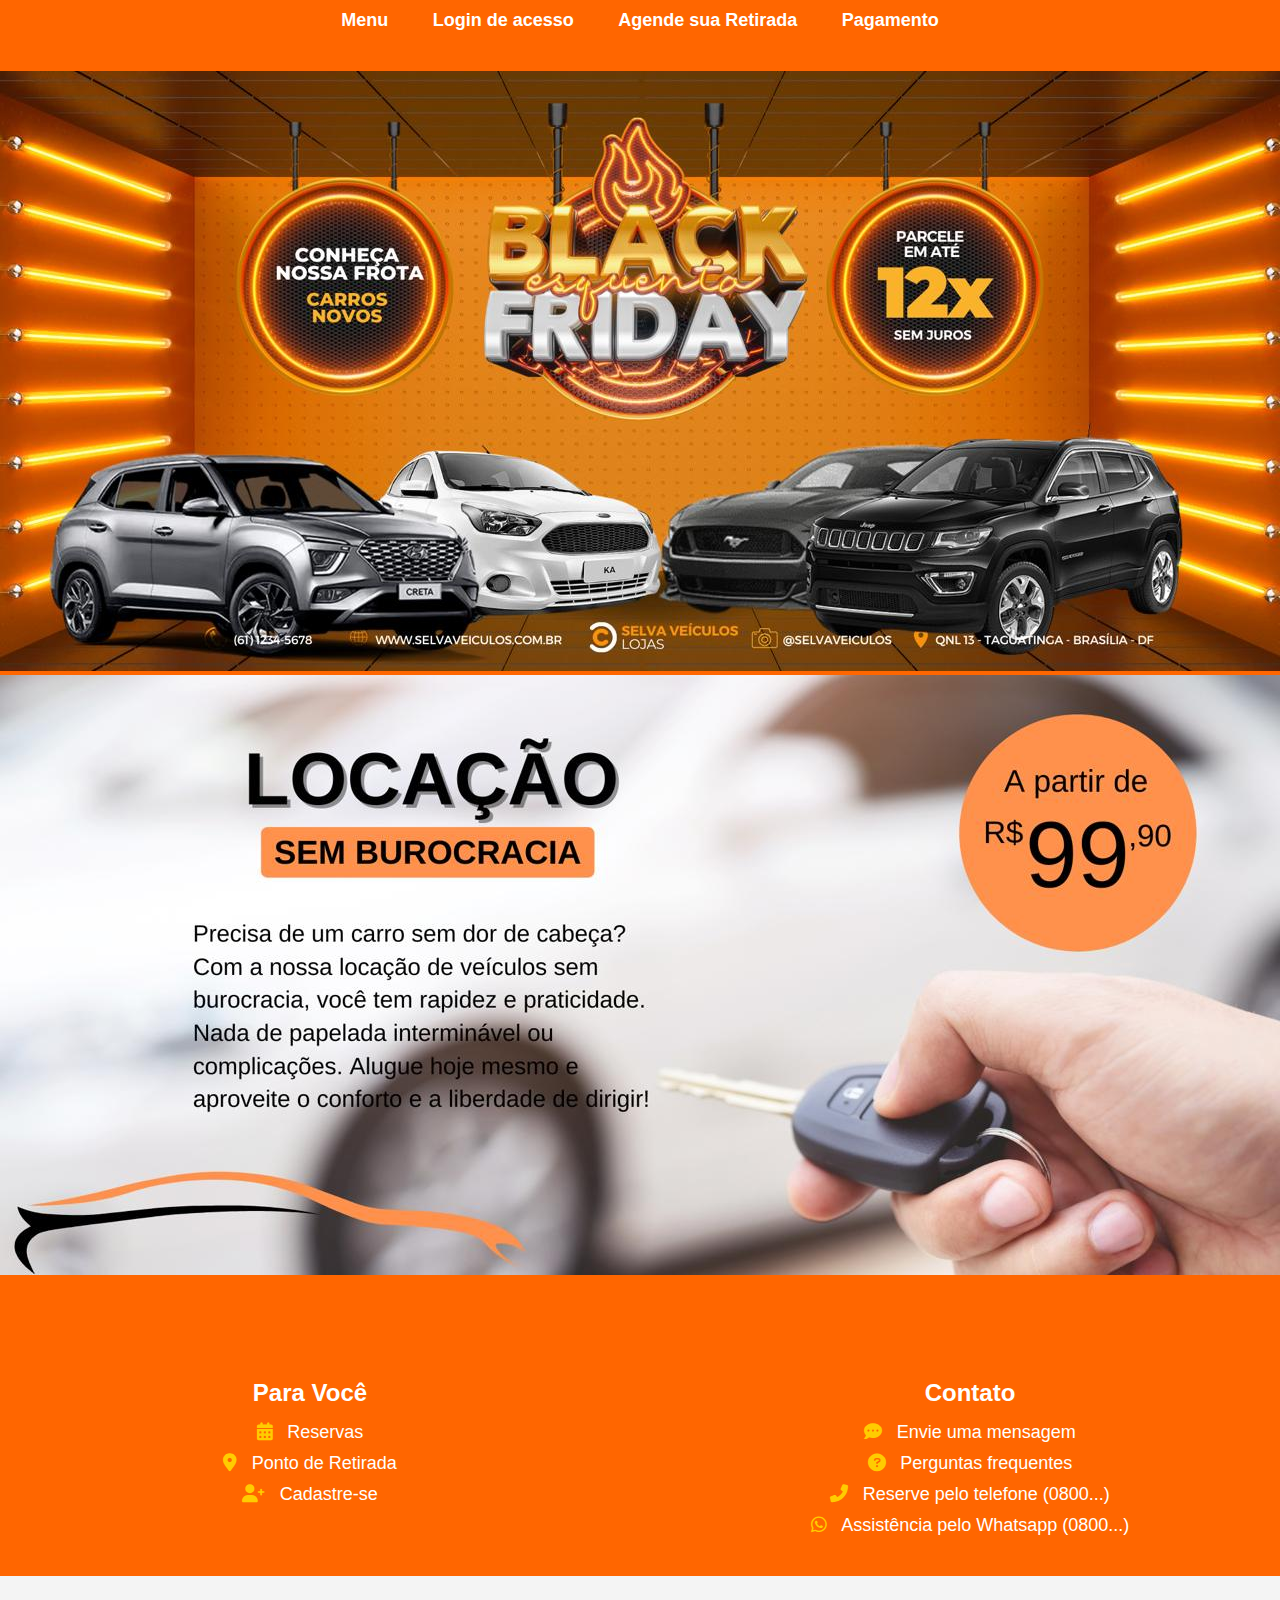
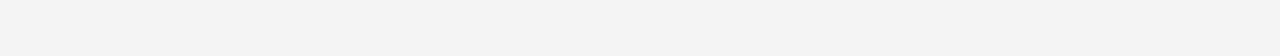
<file: index.html>
<!DOCTYPE html>
<html lang="pt-br">
<head>
    <meta charset="UTF-8">
    <meta name="viewport" content="width=device-width, initial-scale=1.0">
    <title>Locadora de Carros</title>
    <link rel="stylesheet" href="style.css">
    <!-- Adicionando FontAwesome para ícones -->
  <link href="https://cdnjs.cloudflare.com/ajax/libs/font-awesome/6.0.0-beta3/css/all.min.css" rel="stylesheet">
</head>
<body>
    <!-- Menu de navegação -->
  <header>
    <nav>
      <ul>
        <li><a href="index.html">Menu</a></li>
        <li><a href="login.html">Login de acesso</a></li>
        <li><a href="agenderetirada.html">Agende sua Retirada</a></li>
        <li><a href="pagamento.html">Pagamento</a></li>
      </ul>
    </nav>

    <!-- Seção Carros Disponíveis -->
    <section id="carros" class="carros-section">
        <div class="carros-container">
            
            <div class="carros-grid">
                <!-- Carros -->
                <div class="blackfriday">                    
                    <a href="login.html" class="button"><img src="img/blackfriday.jpg"></a>
                </div>
                <div class="Locadora">
                    <a href="login.html" class="button"><img src="img/locaçãosemburocracia.jpg"></a>
                </div>                
            </div>
        </div>
    </section>
        
    <!-- Rodapé -->
  <footer>
    <div class="footer-container">
      <!-- Para Você -->
      <div class="footer-section">
        <h3>Para Você</h3>
        <ul>
          <li><i class="fas fa-calendar-alt"></i> <a href="#">Reservas</a></li>
          <li><i class="fas fa-map-marker-alt"></i> <a href="#">Ponto de Retirada</a></li>
          <li><i class="fas fa-user-plus"></i> <a href="#">Cadastre-se</a></li>
        </ul>
      </div>
      <!-- Barra Divisória -->
      <div class="footer-divider"></div>
      <!-- Contato -->
      <div class="footer-section">
        <h3>Contato</h3>
        <ul>
          <li><i class="fas fa-comment-dots"></i> <a href="#">Envie uma mensagem</a></li>
          <li><i class="fas fa-question-circle"></i> <a href="#">Perguntas frequentes</a></li>
          <li><i class="fas fa-phone-alt"></i> <a href="#">Reserve pelo telefone (0800...)</a></li>
          <li><i class="fab fa-whatsapp"></i> <a href="#">Assistência pelo Whatsapp (0800...)</a></li>
        </ul>
      </div>
    </div>
  </footer>

  <script src="script.js"></script>
</body>
</html>
</file>
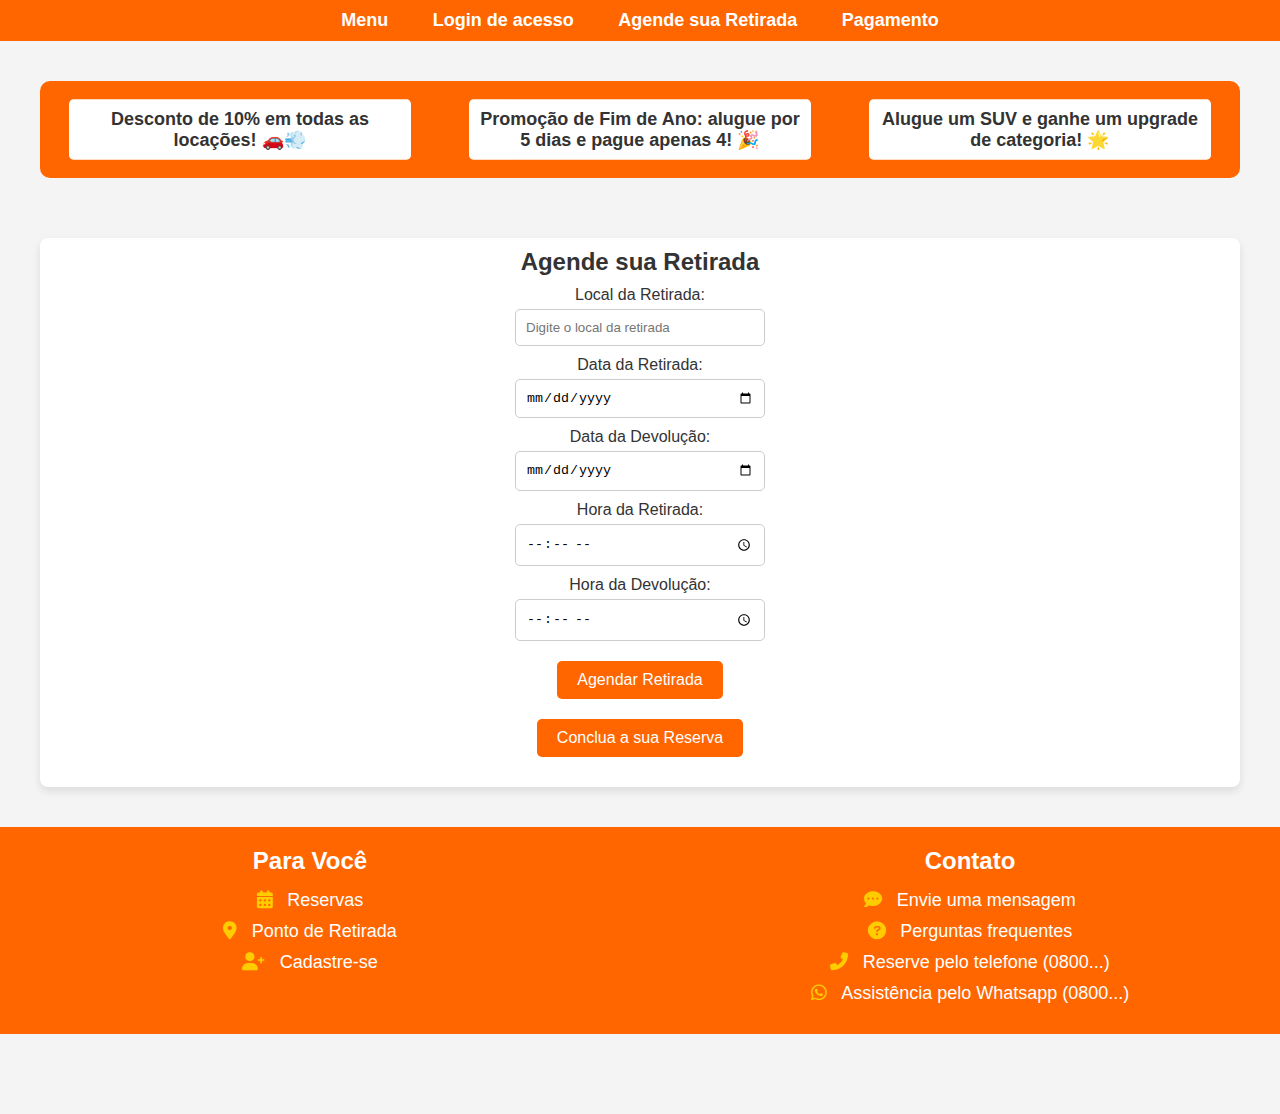
<file: agenderetirada.html>
<!DOCTYPE html>
<html lang="pt-BR">
<head>
    <meta charset="UTF-8">
    <meta name="viewport" content="width=device-width, initial-scale=1.0">
    <title>Agende Sua Retirada</title>
    <link rel="stylesheet" href="style.css">
    <!-- Adicionando FontAwesome para ícones -->
  <link href="https://cdnjs.cloudflare.com/ajax/libs/font-awesome/6.0.0-beta3/css/all.min.css" rel="stylesheet">
</head>
<body>
   <!-- Menu de navegação -->
  <header>
    <nav>
        <ul>
          <li><a href="index.html">Menu</a></li>
          <li><a href="login.html">Login de acesso</a></li>
          <li><a href="agenderetirada.html">Agende sua Retirada</a></li>
          <li><a href="pagamento.html">Pagamento</a></li>
        </ul>
      </nav>

    </header>
    
    <main>

        <!-- Banner rotativo -->
        <section class="banner">
            <div class="banner-container">
              <div class="banner-item">Desconto de 10% em todas as locações! 🚗💨</div>
              <div class="banner-item">Promoção de Fim de Ano: alugue por 5 dias e pague apenas 4! 🎉</div>
              <div class="banner-item">Alugue um SUV e ganhe um upgrade de categoria! 🌟</div>
            </div>
          </section>
        </main>

 <!-- Barra de Retirada -->
 <section class="retirada">
    <h2>Agende sua Retirada</h2>
    <form id="retiradaForm">
      <label for="localRetirada">Local da Retirada:</label>
      <input type="text" id="localRetirada" name="localRetirada" placeholder="Digite o local da retirada" required>
      
      <label for="dataRetirada">Data da Retirada:</label>
      <input type="date" id="dataRetirada" name="dataRetirada" required>

      <label for="dataDevolucao">Data da Devolução:</label>
      <input type="date" id="dataDevolucao" name="dataDevolucao" required>
      
      <label for="horaRetirada">Hora da Retirada:</label>
      <input type="time" id="horaRetirada" name="horaRetirada" required>

      <label for="horaDevolucao">Hora da Devolução:</label>
      <input type="time" id="horaDevolucao" name="horaDevolucao" required>
      
      <button type="submit">Agendar Retirada</button>
      </form>
      <form action="pagamento.html" method="get">
        <button type="submit">Conclua a sua Reserva</button>
    </form>
    <div id="resultRetirada"></div>
  </section>
  </header>
    
     <!-- Rodapé -->
  <footer>
    <div class="footer-container">
      <!-- Para Você -->
      <div class="footer-section">
        <h3>Para Você</h3>
        <ul>
          <li><i class="fas fa-calendar-alt"></i> <a href="#">Reservas</a></li>
          <li><i class="fas fa-map-marker-alt"></i> <a href="#">Ponto de Retirada</a></li>
          <li><i class="fas fa-user-plus"></i> <a href="#">Cadastre-se</a></li>
        </ul>
      </div>
      <!-- Barra Divisória -->
      <div class="footer-divider"></div>
      <!-- Contato -->
      <div class="footer-section">
        <h3>Contato</h3>
        <ul>
          <li><i class="fas fa-comment-dots"></i> <a href="#">Envie uma mensagem</a></li>
          <li><i class="fas fa-question-circle"></i> <a href="#">Perguntas frequentes</a></li>
          <li><i class="fas fa-phone-alt"></i> <a href="#">Reserve pelo telefone (0800...)</a></li>
          <li><i class="fab fa-whatsapp"></i> <a href="#">Assistência pelo Whatsapp (0800...)</a></li>
        </ul>
      </div>
    </div>
  </footer>

  <script src="script.js"></script>
</body>
</html>
</file>
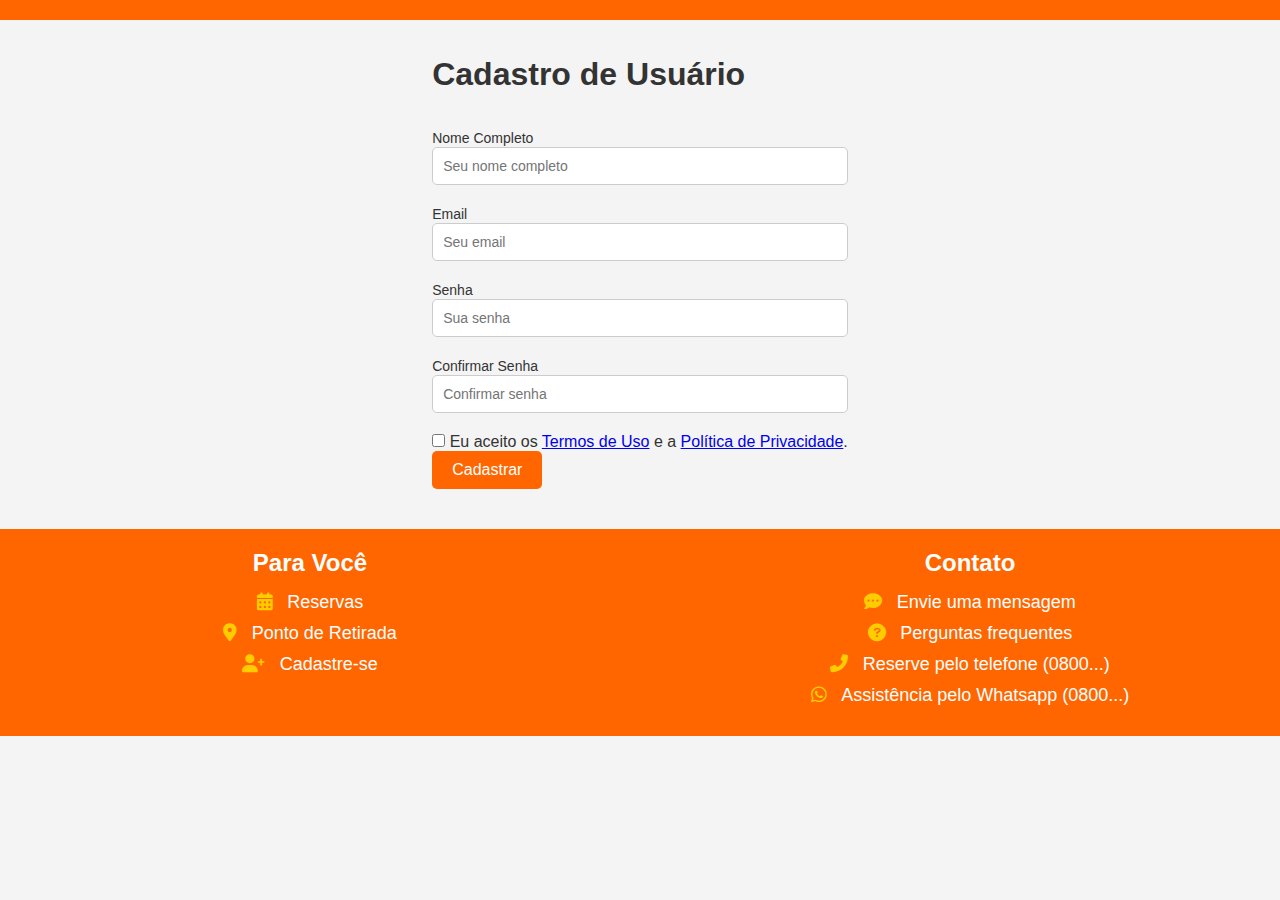
<file: cadastrodeusuario.html>
<!DOCTYPE html>
<html lang="pt-br">
<head>
    <meta charset="UTF-8">
    <meta name="viewport" content="width=device-width, initial-scale=1.0">
    <title>Cadastro de Usuário</title>
    <link rel="stylesheet" href="style.css">
    <!-- Adicionando FontAwesome para ícones -->
  <link href="https://cdnjs.cloudflare.com/ajax/libs/font-awesome/6.0.0-beta3/css/all.min.css" rel="stylesheet">
</head>
<body>

    <header>
        <nav>
            <!-- Menu de navegação pode ser adicionado aqui -->
        </nav>
    </header>
    <br><br>
    <div class="container">
        <h1>Cadastro de Usuário</h1>
        <br><br>

        <form class="cadastro-form" action="escolhaocarro.html" method="POST">
            <div class="input-group">
                <label for="nome">Nome Completo</label>
                <input type="text" id="nome" name="nome" required placeholder="Seu nome completo">
            </div>

            <div class="input-group">
                <label for="email">Email</label>
                <input type="email" id="email" name="email" required placeholder="Seu email">
            </div>

            <div class="input-group">
                <label for="senha">Senha</label>
                <input type="password" id="senha" name="senha" required placeholder="Sua senha">
            </div>

            <div class="input-group">
                <label for="confirmar_senha">Confirmar Senha</label>
                <input type="password" id="confirmar_senha" name="confirmar_senha" required placeholder="Confirmar senha">
            </div>

            <!-- Termos de Uso e Proteção de Dados -->
            <div class="termos-container">
                <div class="termos">
                    <input type="checkbox" id="termos" name="termos" required>
                    <label for="termos">Eu aceito os <a href="termos_de_uso.html">Termos de Uso</a> e a <a href="politica_de_privacidade.html">Política de Privacidade</a>.</label>
                </div>
            </div>

            <form action="escolhaocarro.html" method="get">
                <button type="submit">Cadastrar</button>
            </form>
        </form>
    </div>

   <!-- Rodapé -->
  <footer>
    <div class="footer-container">
      <!-- Para Você -->
      <div class="footer-section">
        <h3>Para Você</h3>
        <ul>
          <li><i class="fas fa-calendar-alt"></i> <a href="#">Reservas</a></li>
          <li><i class="fas fa-map-marker-alt"></i> <a href="#">Ponto de Retirada</a></li>
          <li><i class="fas fa-user-plus"></i> <a href="#">Cadastre-se</a></li>
        </ul>
      </div>
      <!-- Barra Divisória -->
      <div class="footer-divider"></div>
      <!-- Contato -->
      <div class="footer-section">
        <h3>Contato</h3>
        <ul>
          <li><i class="fas fa-comment-dots"></i> <a href="#">Envie uma mensagem</a></li>
          <li><i class="fas fa-question-circle"></i> <a href="#">Perguntas frequentes</a></li>
          <li><i class="fas fa-phone-alt"></i> <a href="#">Reserve pelo telefone (0800...)</a></li>
          <li><i class="fab fa-whatsapp"></i> <a href="#">Assistência pelo Whatsapp (0800...)</a></li>
        </ul>
      </div>
    </div>
  </footer>

  <script src="script.js"></script>
</body>
</html>
</file>
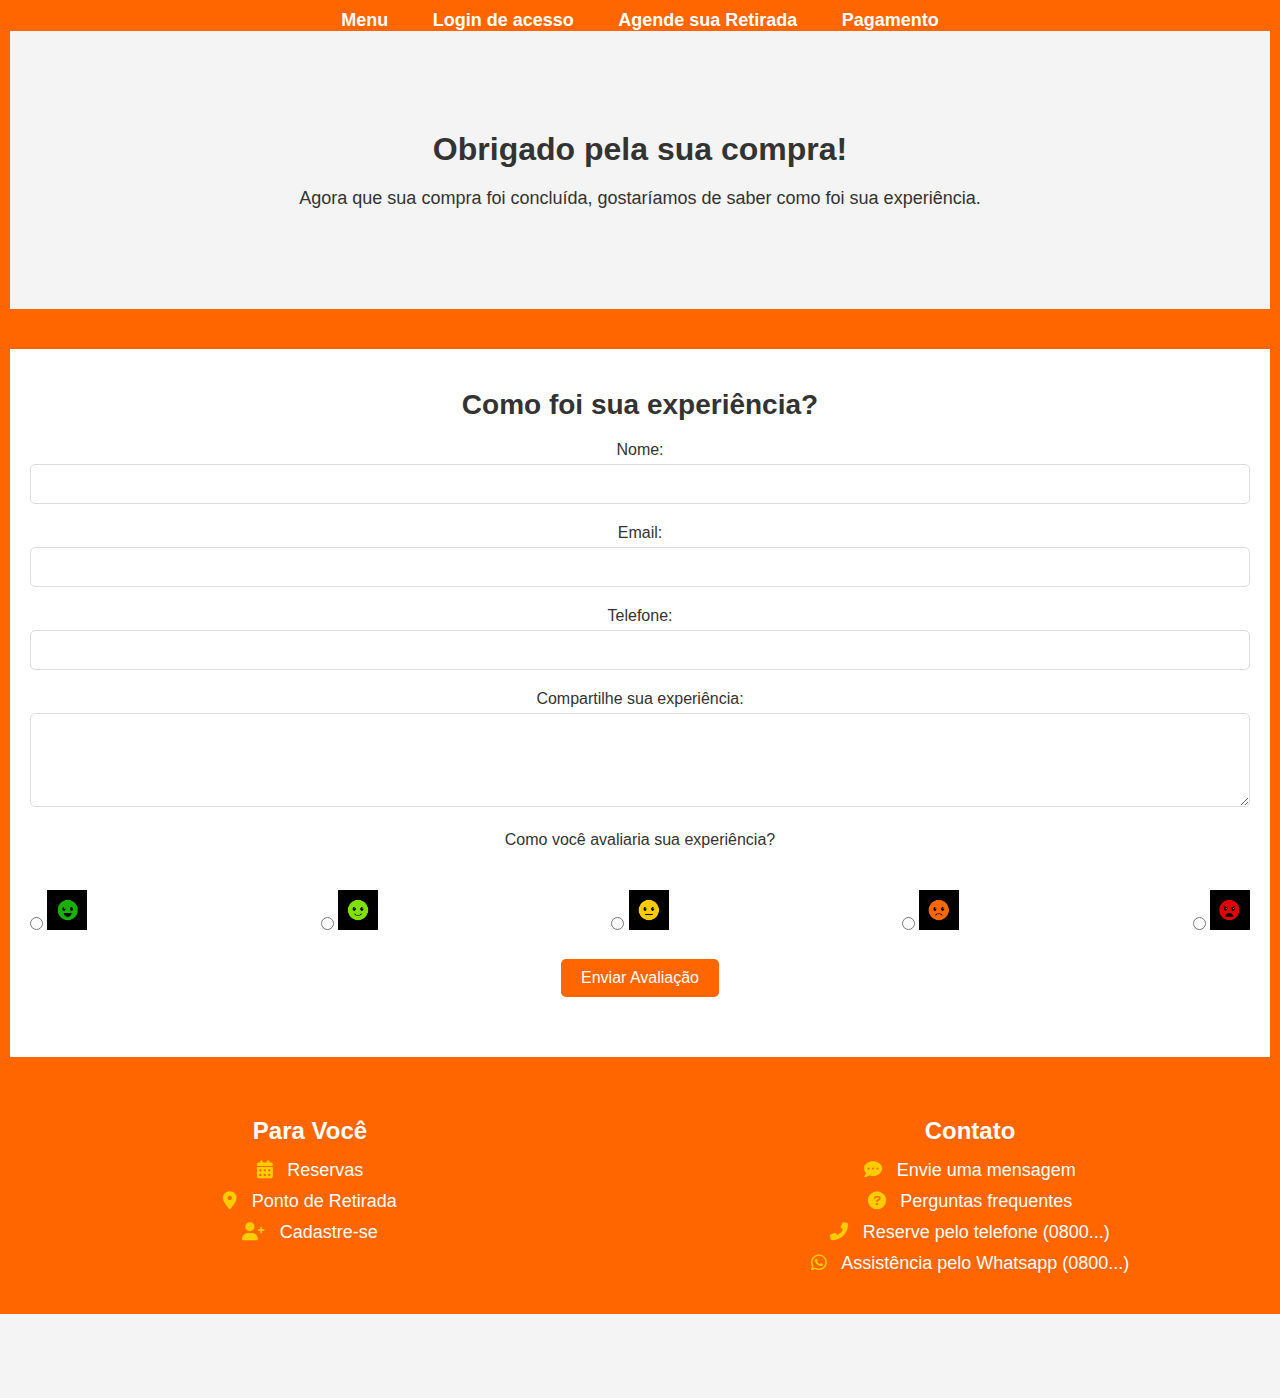
<file: conclusaodacompra.html>
<!DOCTYPE html>
<html lang="pt-br">
<head>
    <meta charset="UTF-8">
    <meta name="viewport" content="width=device-width, initial-scale=1.0">
    <title>Locadora de Carros</title>
    <link rel="stylesheet" href="style.css">
    <!-- Adicionando FontAwesome para ícones -->
  <link href="https://cdnjs.cloudflare.com/ajax/libs/font-awesome/6.0.0-beta3/css/all.min.css" rel="stylesheet">
</head>
<body>
    <!-- Menu de navegação -->
  <header>
    <nav>
      <ul>
        <li><a href="index.html">Menu</a></li>
        <li><a href="login.html">Login de acesso</a></li>
        <li><a href="agenderetirada.html">Agende sua Retirada</a></li>
        <li><a href="pagamento.html">Pagamento</a></li>
      </ul>
    </nav>

        <!-- Conclusão da Compra -->
    <section class="conclusao-compra">
        <div class="container">
            <h1>Obrigado pela sua compra!</h1>
            <p>Agora que sua compra foi concluída, gostaríamos de saber como foi sua experiência.</p>
        </div>
    </section>

    <!-- Formulário de Avaliação -->
    <section class="formulario-avaliacao">
        <div class="container">
            <h2>Como foi sua experiência?</h2>
            <form action="#" method="post">
                <div class="form-group">
                    <label for="nome">Nome:</label>
                    <input type="text" id="nome" name="nome" required>
                </div>
                <div class="form-group">
                    <label for="email">Email:</label>
                    <input type="email" id="email" name="email" required>
                </div>
                <div class="form-group">
                    <label for="telefone">Telefone:</label>
                    <input type="tel" id="telefone" name="telefone" required>
                </div>
                <div class="form-group">
                    <label for="descricao">Compartilhe sua experiência:</label>
                    <textarea id="descricao" name="descricao" rows="4" required></textarea>
                </div>
                <div class="form-group avaliacao">
                    <label>Como você avaliaria sua experiência?</label>
                    <br><br>
                    <div class="avaliacao-icones">
                        <label><input type="radio" name="avaliacao" value="Muito Satisfeito" required> <img src="img/muitosatisfeito.jpg" alt="Muito Satisfeito"></label>
                        <label><input type="radio" name="avaliacao" value="Satisfeito" required> <img src="img/satisfeito.jpg" alt="Satisfeito"></label>
                        <label><input type="radio" name="avaliacao" value="Bom" required> <img src="img/bom.jpg" alt="Bom"></label>
                        <label><input type="radio" name="avaliacao" value="Insatisfeito" required> <img src="img/insatisfeito.jpg" alt="Insatisfeito"></label>
                        <label><input type="radio" name="avaliacao" value="Muito Insatisfeito" required> <img src="img/muitoinsatisfeito.jpg" alt="Muito Insatisfeito"></label>
                    </div>
                </div>
                <div class="form-group">
                    <button type="submit" class="button">Enviar Avaliação</button>
                </div>
            </form>
        </div>
    </section>

    <!-- Rodapé -->
  <footer>
    <div class="footer-container">
      <!-- Para Você -->
      <div class="footer-section">
        <h3>Para Você</h3>
        <ul>
          <li><i class="fas fa-calendar-alt"></i> <a href="#">Reservas</a></li>
          <li><i class="fas fa-map-marker-alt"></i> <a href="#">Ponto de Retirada</a></li>
          <li><i class="fas fa-user-plus"></i> <a href="#">Cadastre-se</a></li>
        </ul>
      </div>
      <!-- Barra Divisória -->
      <div class="footer-divider"></div>
      <!-- Contato -->
      <div class="footer-section">
        <h3>Contato</h3>
        <ul>
          <li><i class="fas fa-comment-dots"></i> <a href="#">Envie uma mensagem</a></li>
          <li><i class="fas fa-question-circle"></i> <a href="#">Perguntas frequentes</a></li>
          <li><i class="fas fa-phone-alt"></i> <a href="#">Reserve pelo telefone (0800...)</a></li>
          <li><i class="fab fa-whatsapp"></i> <a href="#">Assistência pelo Whatsapp (0800...)</a></li>
        </ul>
      </div>
    </div>
  </footer>

  <script src="script.js"></script>
</body>
</html>
</file>
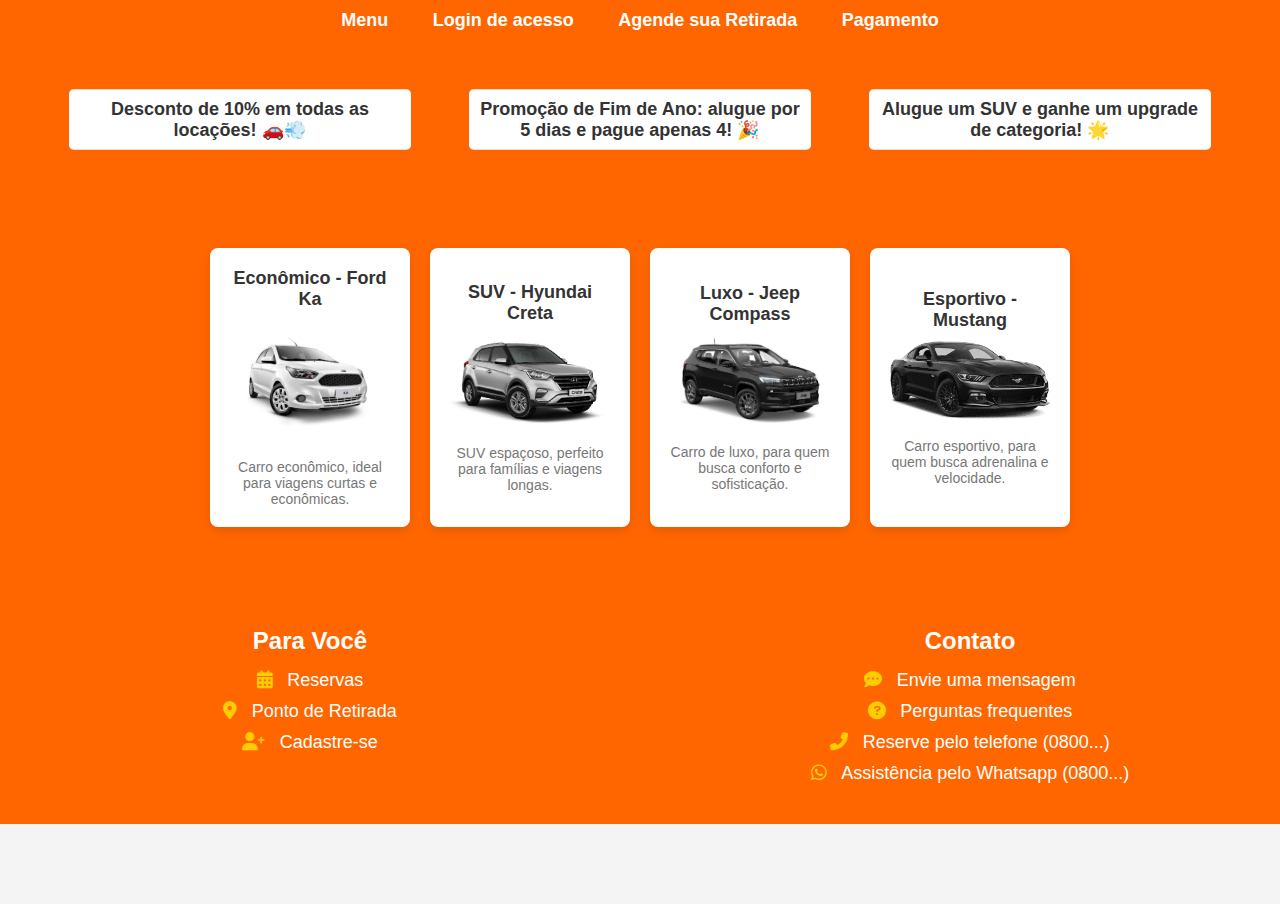
<file: escolhaocarro.html>
<!DOCTYPE html>
<html lang="pt-br">
<head>
  <meta charset="UTF-8">
  <meta name="viewport" content="width=device-width, initial-scale=1.0">
  <title>Locadora de Veículos</title>
  <link rel="stylesheet" href="style.css">
  <!-- Adicionando FontAwesome para ícones -->
  <link href="https://cdnjs.cloudflare.com/ajax/libs/font-awesome/6.0.0-beta3/css/all.min.css" rel="stylesheet">
</head>
<body>

  <!-- Menu de navegação -->
  <header>
    <nav>
      <ul>
        <li><a href="index.html">Menu</a></li>
        <li><a href="login.html">Login de acesso</a></li>
        <li><a href="agenderetirada.html">Agende sua Retirada</a></li>
        <li><a href="pagamento.html">Pagamento</a></li>
      </ul>
    </nav>

   <main> 
  <!-- Banner rotativo -->
    <section class="banner">
        <div class="banner-container">
          <div class="banner-item">Desconto de 10% em todas as locações! 🚗💨</div>
          <div class="banner-item">Promoção de Fim de Ano: alugue por 5 dias e pague apenas 4! 🎉</div>
          <div class="banner-item">Alugue um SUV e ganhe um upgrade de categoria! 🌟</div>
        </div>
      </section>
    </main>

    <!-- Seção dos carros (não alterada) -->
    <section class="carros-container">
      <div class="carro">
        <h2>Econômico - Ford Ka</h2>
        <a href="agenderetirada.html" class="button"><img src="img/ka_se.jpg"></a>
        <p>Carro econômico, ideal para viagens curtas e econômicas.</p>
        
      </div>
      <div class="carro">
        <h2>SUV - Hyundai Creta</h2>
        <a href="agenderetirada.html" class="button"><img src="img/hyundai-creta-exportado-para-colombia.jpg"></a>
        <p>SUV espaçoso, perfeito para famílias e viagens longas.</p>
        
      </div>
      <div class="carro">
        <h2>Luxo - Jeep Compass</h2>
        <a href="agenderetirada.html" class="button"><img src="img/jeep compass.jpeg"></a>        
        <p>Carro de luxo, para quem busca conforto e sofisticação.</p>
        
      </div>
      <div class="carro">
        <h2>Esportivo - Mustang</h2>
        <a href="agenderetirada.html" class="button"><img src="img/Mustang-Background-PNG-Image.png"></a>        
        <p>Carro esportivo, para quem busca adrenalina e velocidade.</p>
        
      </div>
    </section>
    
  <!-- Rodapé -->
  <footer>
    <div class="footer-container">
      <!-- Para Você -->
      <div class="footer-section">
        <h3>Para Você</h3>
        <ul>
          <li><i class="fas fa-calendar-alt"></i> <a href="#">Reservas</a></li>
          <li><i class="fas fa-map-marker-alt"></i> <a href="#">Ponto de Retirada</a></li>
          <li><i class="fas fa-user-plus"></i> <a href="#">Cadastre-se</a></li>
        </ul>
      </div>
      <!-- Barra Divisória -->
      <div class="footer-divider"></div>
      <!-- Contato -->
      <div class="footer-section">
        <h3>Contato</h3>
        <ul>
          <li><i class="fas fa-comment-dots"></i> <a href="#">Envie uma mensagem</a></li>
          <li><i class="fas fa-question-circle"></i> <a href="#">Perguntas frequentes</a></li>
          <li><i class="fas fa-phone-alt"></i> <a href="#">Reserve pelo telefone (0800...)</a></li>
          <li><i class="fab fa-whatsapp"></i> <a href="#">Assistência pelo Whatsapp (0800...)</a></li>
        </ul>
      </div>
    </div>
  </footer>

  <script src="script.js"></script>
</body>
</html>
</file>
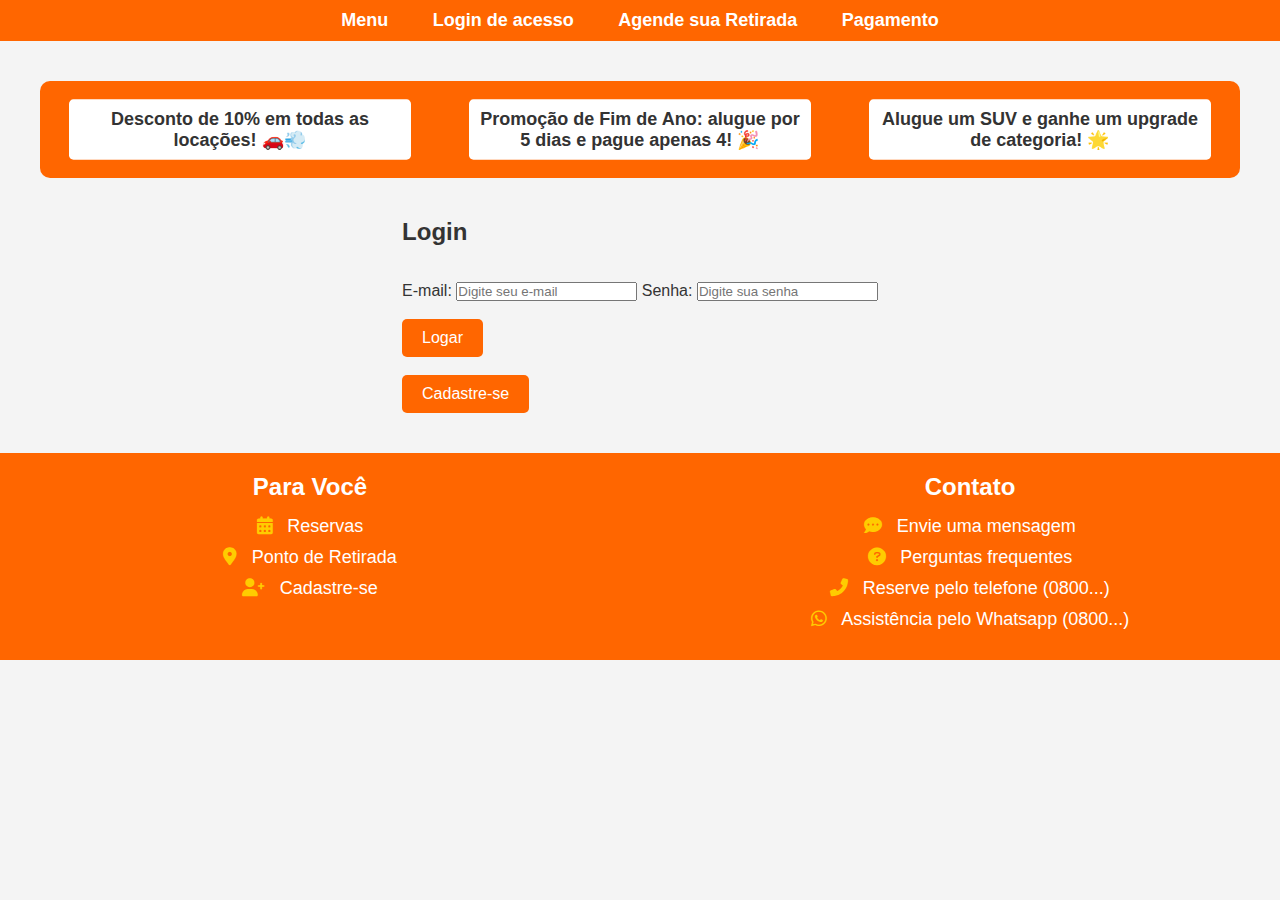
<file: login.html>
<!DOCTYPE html>
<html lang="pt-BR">
<head>
    <meta charset="UTF-8">
    <meta name="viewport" content="width=device-width, initial-scale=1.0">
    <title>Login</title>
    <link rel="stylesheet" href="style.css">
    <!-- Adicionando FontAwesome para ícones -->
  <link href="https://cdnjs.cloudflare.com/ajax/libs/font-awesome/6.0.0-beta3/css/all.min.css" rel="stylesheet">
</head>
<body>
    <!-- Menu de navegação -->
  <header>
    <nav>
        <nav>
            <ul>
              <li><a href="index.html">Menu</a></li>
              <li><a href="login.html">Login de acesso</a></li>
              <li><a href="agenderetirada.html">Agende sua Retirada</a></li>
              <li><a href="pagamento.html">Pagamento</a></li>
            </ul>
          </nav>

    </header>

    <main>

        <!-- Banner rotativo -->
        <section class="banner">
            <div class="banner-container">
              <div class="banner-item">Desconto de 10% em todas as locações! 🚗💨</div>
              <div class="banner-item">Promoção de Fim de Ano: alugue por 5 dias e pague apenas 4! 🎉</div>
              <div class="banner-item">Alugue um SUV e ganhe um upgrade de categoria! 🌟</div>
            </div>
          </section>
        </main>

     <!-- Página de Login -->
<section class="login">
    <div class="login-container">
    <h2>Login</h2>
    <br><br>
    <form id="loginForm">
      <label for="email">E-mail:</label>
      <input type="email" id="email" name="email" placeholder="Digite seu e-mail" required>
      
      <label for="senha">Senha:</label>
      <input type="password" id="senha" name="senha" placeholder="Digite sua senha" required>
      <br><br>
      <form action="escolhaocarro.html" method="get"><button type="submit">Logar</button></form><br><form action="cadastrodeusuario.html" method="get">
        <button type="submit">Cadastre-se</button></form>    
    </form>
        
    
      
    
    </div>
  </section>
       
 <!-- Rodapé -->
 <footer>
    <div class="footer-container">
      <!-- Para Você -->
      <div class="footer-section">
        <h3>Para Você</h3>
        <ul>
          <li><i class="fas fa-calendar-alt"></i> <a href="#">Reservas</a></li>
          <li><i class="fas fa-map-marker-alt"></i> <a href="#">Ponto de Retirada</a></li>
          <li><i class="fas fa-user-plus"></i> <a href="#">Cadastre-se</a></li>
        </ul>
      </div>
      <!-- Barra Divisória -->
      <div class="footer-divider"></div>
      <!-- Contato -->
      <div class="footer-section">
        <h3>Contato</h3>
        <ul>
          <li><i class="fas fa-comment-dots"></i> <a href="#">Envie uma mensagem</a></li>
          <li><i class="fas fa-question-circle"></i> <a href="#">Perguntas frequentes</a></li>
          <li><i class="fas fa-phone-alt"></i> <a href="#">Reserve pelo telefone (0800...)</a></li>
          <li><i class="fab fa-whatsapp"></i> <a href="#">Assistência pelo Whatsapp (0800...)</a></li>
        </ul>
      </div>
    </div>
  </footer>

  <script src="script.js"></script>
</body>
</html>
</file>
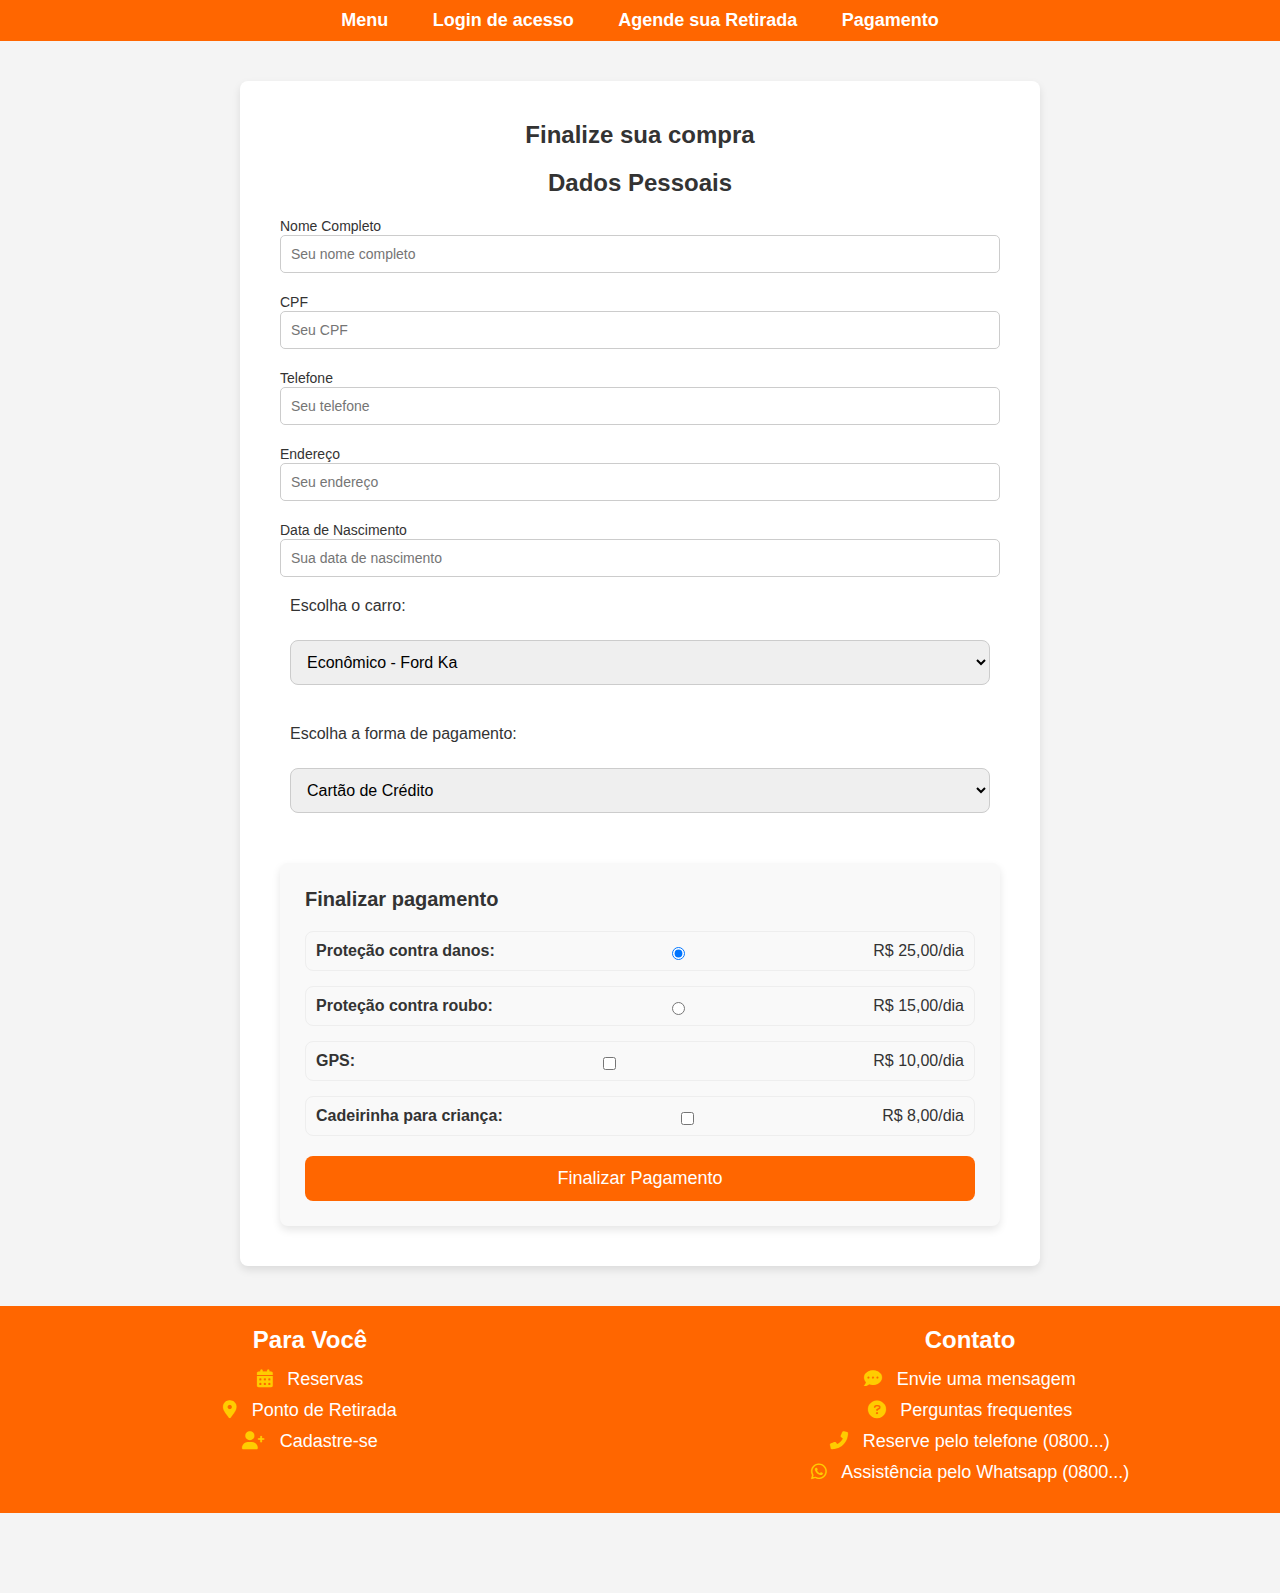
<file: pagamento.html>
<!DOCTYPE html>
<html lang="pt-BR">
<head>
    <meta charset="UTF-8">
    <meta name="viewport" content="width=device-width, initial-scale=1.0">
    <title>Pagamento</title>
    <link rel="stylesheet" href="style.css">
    <!-- Adicionando FontAwesome para ícones -->
  <link href="https://cdnjs.cloudflare.com/ajax/libs/font-awesome/6.0.0-beta3/css/all.min.css" rel="stylesheet">
</head>
<body>
    <header>
        <nav>
            <ul>
              <li><a href="index.html">Menu</a></li>
              <li><a href="login.html">Login de acesso</a></li>
              <li><a href="agenderetirada.html">Agende sua Retirada</a></li>
              <li><a href="pagamento.html">Pagamento</a></li>
            </ul>
          </nav>

          
    </header>
    <div class="pagamento">
        <h2>Finalize sua compra</h2>
    
<!-- Novo Dados Pessoais -->
<div class="dados-pessoais">
    <h2>Dados Pessoais</h2>
    <form class="dados-pessoais-form" action="pagamento.html" method="POST">
        <div class="input-group">
            <label for="nome">Nome Completo</label>
            <input type="text" id="nome" name="nome" required placeholder="Seu nome completo">
        </div>

        <div class="input-group">
            <label for="cpf">CPF</label>
            <input type="text" id="cpf" name="cpf" required placeholder="Seu CPF">
        </div>

        <div class="input-group">
            <label for="telefone">Telefone</label>
            <input type="text" id="telefone" name="telefone" required placeholder="Seu telefone">
        </div>

        <div class="input-group">
            <label for="telefone">Endereço</label>
            <input type="text" id="endereco" name="Endereço" required placeholder="Seu endereço">
        </div>

        <div class="input-group">
            <label for="telefone">Data de Nascimento</label>
            <input type="text" id="datadenascimento" name="datadenascimento" required placeholder="Sua data de nascimento">
        </div>        
    </form>
</div>

        <div class="pagamento-secao">
            <!-- Seção para selecionar carro -->
            <div>
                <label for="carro">Escolha o carro:</label>
                <select id="carro" name="carro">
                    <option value="carro1">Econômico - Ford Ka</option>
                    <option value="carro2">Luxo - Jeep Compass</option>
                    <option value="carro3">SUV - Hyundai Creta</option>
                    <option value="carro3">Esportivo - Mustang</option>
                </select>
            </div>
    
            <!-- Seção para selecionar forma de pagamento -->
            <div>
                <label for="formaPagamento">Escolha a forma de pagamento:</label>
                <select id="formaPagamento" name="formaPagamento">
                    <option value="cartao">Cartão de Crédito</option>
                    <option value="boleto">Boleto Bancário</option>
                    <option value="pix">Pix</option>
                </select>
            </div>
        </div>
    
        <!-- Seção de finalizar pagamento -->
        <div class="pagamento-finalizar">
            <h3>Finalizar pagamento</h3>
    
            <div class="adicionais">
                <!-- Adicionais e pacotes de proteção -->
                <div class="pacotes-protecao">
                    <div class="item-pacote">
                        <label for="protecaodanos">Proteção contra danos:</label>
                        <input type="radio" id="protecaodanos" name="pacoteProtecao" value="danos" checked>
                        <span>R$ 25,00/dia</span>
                    </div>
                    <div class="item-pacote">
                        <label for="protecaoroubo">Proteção contra roubo:</label>
                        <input type="radio" id="protecaoroubo" name="pacoteProtecao" value="roubo">
                        <span>R$ 15,00/dia</span>
                    </div>
                    <div class="item-pacote">
                        <label for="gps">GPS:</label>
                        <input type="checkbox" id="gps" name="adicionais" value="gps">
                        <span>R$ 10,00/dia</span>
                    </div>
                    <div class="item-pacote">
                        <label for="cadeiracrianca">Cadeirinha para criança:</label>
                        <input type="checkbox" id="cadeiracrianca" name="adicionais" value="cadeiracrianca">
                        <span>R$ 8,00/dia</span>
                    </div>
                </div>
            </div>
    
            <form action="conclusaodacompra.html" method="get">
                <button type="submit">Finalizar Pagamento</button>
        </div>
    </div>
        
    
  <!-- Rodapé -->
  <footer>
    <div class="footer-container">
      <!-- Para Você -->
      <div class="footer-section">
        <h3>Para Você</h3>
        <ul>
          <li><i class="fas fa-calendar-alt"></i> <a href="#">Reservas</a></li>
          <li><i class="fas fa-map-marker-alt"></i> <a href="#">Ponto de Retirada</a></li>
          <li><i class="fas fa-user-plus"></i> <a href="#">Cadastre-se</a></li>
        </ul>
      </div>
      <!-- Barra Divisória -->
      <div class="footer-divider"></div>
      <!-- Contato -->
      <div class="footer-section">
        <h3>Contato</h3>
        <ul>
          <li><i class="fas fa-comment-dots"></i> <a href="#">Envie uma mensagem</a></li>
          <li><i class="fas fa-question-circle"></i> <a href="#">Perguntas frequentes</a></li>
          <li><i class="fas fa-phone-alt"></i> <a href="#">Reserve pelo telefone (0800...)</a></li>
          <li><i class="fab fa-whatsapp"></i> <a href="#">Assistência pelo Whatsapp (0800...)</a></li>
        </ul>
      </div>
    </div>
  </footer>

  <script src="script.js"></script>
</body>
</html>
</file>
<file: style.css>
/* Resetando alguns estilos padrões */
* {
    margin: 0;
    padding: 0;
    box-sizing: border-box;
}

/* Estilo do corpo */
body {
    font-family: Arial, sans-serif;
    background-color: #f4f4f4;
    color: #333;
    display: flex;
    flex-direction: column;
    align-items: center;
    justify-content: flex-start;
    margin: 0;
    min-height: 100vh; /* Garante que o corpo ocupe toda a altura da tela */
    padding-bottom: 80px; /* Espaço para o rodapé não sobrepor o conteúdo */
}

/* Menu de navegação */
header {
    background-color: #ff6600; /* Cor laranja */
    padding: 10px 10px; /* Aumentei o padding para dar mais espaço */
    width: 100%;
    text-align: center;
    position: relative; /* Para controlar a posição do login e cadastro */
}

nav ul {
    list-style: none;
    display: inline-block;
}

nav ul li {
    display: inline-block;
    margin: 0 20px;
}

nav ul li a {
    text-decoration: none;
    color: white;
    font-size: 18px;
    font-weight: bold;
}

nav ul li a:hover {
    color: #ffcc00; /* Amarelo claro ao passar o mouse */
}

/* Alinhar Login e Cadastro no canto superior direito */
nav ul .login-cadastro {
    position: absolute;
    right: 20px;
    top: 10px;
    font-size: 16px;
    display: flex;
    flex-direction: column; /* Coloca os links um abaixo do outro */
}

nav ul .login-cadastro a {
    margin-left: 15px;
    color: white;
    text-decoration: none;
    margin-bottom: 10px; /* Espaço entre o Login e o Cadastre-se */
}

nav ul .login-cadastro a:hover {
    color: #ffcc00;
}

/* Centralização do container dos carros */
.carros-container {
    display: flex;
    flex-wrap: wrap;
    justify-content: center;
    gap: 20px;
    padding: 40px;
    width: 100%;
    max-width: 1200px;
    margin: 0 auto;
}

/* Estilo individual para cada carro */
.carro {
    display: flex;
    flex-direction: column;
    justify-content: center;
    align-items: center;
    width: 200px; /* Define um tamanho fixo para os carros */
    text-align: center;
    background-color: #ffffff;
    border-radius: 8px;
    box-shadow: 0 4px 8px rgba(0, 0, 0, 0.1);
    padding: 20px;
}

.carro img {
    width: 100%; /* Faz a imagem ocupar toda a largura do bloco */
    height: auto;
    border-radius: 8px;
    margin-bottom: 15px; /* Espaço entre a imagem e o texto */
}

.carro h2 {
    font-size: 18px;
    font-weight: bold;
    color: #333;
    margin-bottom: 10px; /* Espaço entre o título e o texto */
}

.carro p {
    font-size: 14px;
    color: #777;
}

/* Banner rotativo */
.banner {
    background-color: #ff6600; /* Cor laranja */
    padding: 15px 0;
    text-align: center;
    width: 100%;
    max-width: 1200px;
    margin: 40px auto; /* Espaço acima e abaixo do banner */
    border-radius: 10px;
}

.banner-container {
    display: flex;
    overflow: hidden;
    position: relative;
}

.banner-item {
    display: inline-block;
    width: 100%;
    background-color: #ffffff;
    color: #333;
    padding: 10px;
    font-size: 20px;
    font-weight: bold;
    text-align: center;
    border-radius: 5px;
    margin: 0 10px;
    transform: scale(0.9);
    animation: slide 10s infinite;
}

/* Animação de deslizar */
@keyframes slide {
    0% { transform: translateX(0); }
    33% { transform: translateX(100%); }
    66% { transform: translateX(100%); }
    100% { transform: translateX(0); }
}

/* Rodapé */
footer {
    background-color: #ff6600; /* Cor laranja */
    color: white;
    padding: 20px 0;
    width: 100%;
    text-align: center;
    position: relative;
    bottom: 0;
    left: 0;
    margin-top: 40px;
}

.footer-container {
    display: flex;
    justify-content: space-between;
    max-width: 1200px;
    margin: 0 auto;
}

.footer-section {
    width: 45%;
}

.footer-section h3 {
    font-size: 24px;
    margin-bottom: 15px;
}

.footer-section ul {
    list-style: none;
}

.footer-section ul li {
    margin: 10px 0;
}

.footer-section ul li i {
    margin-right: 10px;
    font-size: 18px;
}

.footer-section ul li a {
    color: white;
    text-decoration: none;
    font-size: 18px;
    transition: color 0.3s ease; /* Adicionando transição */
}

.footer-section ul li a:hover,
.footer-section ul li a:focus {
    color: #ffcc00;
}

/* Barra divisória */
.footer-divider {
    border-left: 2px solid #ffffff;
    height: 100%;
    margin: 0 20px;
}

/* Estilo para os ícones no rodapé */
.fas, .fab {
    font-size: 20px;
    color: #ffcc00; /* Laranja claro para os ícones */
    transition: color 0.3s ease; /* Adicionando transição */
}

.fas:hover, .fab:hover {
    color: #ffffff; /* Ícones brancos ao passar o mouse */
}

/* Estilo para a página de Pagamento */
.pagamento {
    background-color: #ffffff;
    padding: 10px;
    width: 100%;
    max-width: 600px;
    margin-top: 40px;
    border-radius: 8px;
    box-shadow: 0 4px 8px rgba(0, 0, 0, 0.1);
    text-align: center;
}

.pagamento h2 {
    font-size: 24px;
    font-weight: bold;
    color: #333;
    margin-bottom: 20px;
}

/* Estilizando as seções "Selecionar o carro" e "Forma de pagamento" lado a lado */
.pagamento-secao {
    display: flex;
    justify-content: space-between;
    margin-bottom: 20px;
    flex-wrap: wrap;
}

.pagamento-secao div {
    flex: 1;
    margin: 0 10px;
    min-width: 200px;
    text-align: left;
}

.pagamento-secao div label {
    font-size: 16px;
    color: #333;
    display: block;
    margin-bottom: 10px;
}

.pagamento-secao div select,
.pagamento-secao div input {
    padding: 10px;
    margin-top: 5px;
    width: 100%;
    border-radius: 5px;
    border: 1px solid #ccc;
    font-size: 16px;
}

.pagamento-secao div select:focus,
.pagamento-secao div input:focus {
    outline: none;
    border-color: #ff6600; /* Cor laranja quando em foco */
}

/* Seção "Finalizar pagamento" igual às outras seções */
.pagamento-finalizar {
    background-color: #f9f9f9;
    padding: 20px;
    border-radius: 8px;
    margin-top: 20px;
    box-shadow: 0 4px 8px rgba(0, 0, 0, 0.1);
}

.pagamento-finalizar h3 {
    font-size: 20px;
    color: #333;
    font-weight: bold;
    margin-bottom: 10px;
}

.pagamento-finalizar button {
    background-color: #ff6600;
    color: white;
    padding: 10px 20px;
    border: none;
    cursor: pointer;
    border-radius: 5px;
    font-size: 16px;
    width: 100%;
}

.pagamento-finalizar button:hover {
    background-color: #ffcc00;
}

.retirada {
    background-color: #ffffff;
    padding: 10px;
    width: 100%;
    max-width: 1200px;
    margin-top: 20px;
    border-radius: 8px;
    box-shadow: 0 4px 8px rgba(0, 0, 0, 0.1);
    text-align: center;
}

.retirada form {
    display: flex;
    flex-direction: column;
    align-items: center;
}

.retirada label {
    margin-top: 10px;
}

.retirada input {
    padding: 10px;
    margin-top: 5px;
    width: 250px;
    border-radius: 5px;
    border: 1px solid #ccc;
}

.retirada button {
    background-color: #ff6600;
    color: white;
    padding: 10px 20px;
    margin-top: 20px;
    border: none;
    cursor: pointer;
    border-radius: 5px;
}

.retirada button:hover {
    background-color: #ffcc00;
}

#resultRetirada {
    margin-top: 20px;
    font-size: 16px;
}

/* Ajustando estilo da página de pagamento */
.pagamento {
    background-color: #ffffff;
    padding: 40px;
    width: 100%;
    max-width: 800px;
    margin-top: 40px;
    border-radius: 8px;
    box-shadow: 0 4px 8px rgba(0, 0, 0, 0.1);
    text-align: center;
}

/* Títulos da página */
.pagamento h2 {
    font-size: 24px;
    font-weight: bold;
    color: #333;
    margin-bottom: 20px;
}

/* Estilo das seções "Selecionar carro", "Forma de pagamento" e "Finalizar pagamento" */
.pagamento-secao {
    display: flex;
    flex-direction: column;
    gap: 20px;
    margin-bottom: 30px;
}

/* Seção "Selecionar carro" e "Forma de pagamento" lado a lado */
.pagamento-secao div {
    display: flex;
    flex-direction: column;
    gap: 10px;
    text-align: left;
    margin-bottom: 20px;
}

.pagamento-secao div label {
    font-size: 16px;
    color: #333;
}

.pagamento-secao div select,
.pagamento-secao div input {
    padding: 12px;
    margin-top: 5px;
    width: 100%;
    border-radius: 8px;
    border: 1px solid #ccc;
    font-size: 16px;
}

.pagamento-secao div select:focus,
.pagamento-secao div input:focus {
    outline: none;
    border-color: #ff6600; /* Cor laranja ao focar */
}

/* Estilo para "Finalizar pagamento" */
.pagamento-finalizar {
    background-color: #f9f9f9;
    padding: 25px;
    border-radius: 8px;
    box-shadow: 0 4px 8px rgba(0, 0, 0, 0.1);
    margin-top: 30px;
    text-align: left;
}

.pagamento-finalizar h3 {
    font-size: 20px;
    color: #333;
    font-weight: bold;
    margin-bottom: 15px;
}

.pagamento-finalizar .adicionais {
    display: flex;
    flex-direction: column;
    gap: 10px;
    margin-top: 20px;
}

.pagamento-finalizar .adicionais label {
    font-size: 16px;
    color: #333;
}

.pagamento-finalizar .adicionais input[type="checkbox"] {
    margin-right: 10px;
}

.pagamento-finalizar .adicionais input[type="radio"] {
    margin-right: 10px;
}

/* Estilo para botões de opções */
.pagamento-finalizar button {
    background-color: #ff6600;
    color: white;
    padding: 12px 20px;
    border: none;
    cursor: pointer;
    border-radius: 8px;
    font-size: 18px;
    width: 100%;
    margin-top: 20px;
}

.pagamento-finalizar button:hover {
    background-color: #ffcc00;
}

/* Adicionais e pacotes de proteção */
.pacotes-protecao {
    display: flex;
    flex-direction: column;
    gap: 15px;
}

.pacotes-protecao .item-pacote {
    display: flex;
    justify-content: space-between;
    font-size: 16px;
    padding: 10px;
    border-radius: 8px;
    border: 1px solid #eee;
    background-color: #f9f9f9;
}

.pacotes-protecao .item-pacote label {
    font-weight: bold;
    color: #333;
}

.pacotes-protecao .item-pacote input {
    margin-top: 5px;
}

/* Estilos para o novo Dados Pessoais */

.dados-pessoais h2 {
    font-size: 24px;
    margin-bottom: 20px;
}

.dados-pessoais-form {
    display: flex;
    flex-direction: column;
}

.input-group {
    margin-bottom: 20px;
    text-align: left;
}

.input-group label {
    font-size: 14px;
    margin-bottom: 5px;
}

.input-group input {
    width: 100%;
    padding: 10px;
    font-size: 14px;
    border-radius: 5px;
    border: 1px solid #ccc;
}

button {
    background-color: #ff6600;
    color: white;
    padding: 10px 20px;
    border: none;
    cursor: pointer;
    border-radius: 5px;
    font-size: 16px;
}

button:hover {
    background-color: #ffcc00;
}

/* Conclusão da Compra */
.conclusao-compra {
    padding: 100px 20px;
    background-color: #f4f4f4;
    text-align: center;
}

.conclusao-compra .container h1 {
    font-size: 32px;
    margin-bottom: 20px;
}

.conclusao-compra .container p {
    font-size: 18px;
}

/* Formulário de Avaliação */
.formulario-avaliacao {
    background-color: white;
    padding: 40px 20px;
    margin-top: 40px;
}

.formulario-avaliacao .container h2 {
    font-size: 28px;
    margin-bottom: 20px;
}

.formulario-avaliacao .form-group {
    margin-bottom: 20px;
}

.formulario-avaliacao label {
    font-size: 16px;
    display: block;
    margin-bottom: 5px;
}

.formulario-avaliacao input[type="text"],
.formulario-avaliacao input[type="email"],
.formulario-avaliacao input[type="tel"],
.formulario-avaliacao textarea {
    width: 100%;
    padding: 10px;
    font-size: 16px;
    border: 1px solid #ddd;
    border-radius: 5px;
}

.formulario-avaliacao textarea {
    resize: vertical;
}

.formulario-avaliacao .avaliacao-icones {
    display: flex;
    justify-content: space-between;
    gap: 10px;
}

.formulario-avaliacao .avaliacao-icones label {
    display: inline-block;
    text-align: center;
}

.formulario-avaliacao .avaliacao-icones img {
    width: 40px;
    height: 40px;
}

.formulario-avaliacao .button {
    padding: 10px 20px;
    background-color: #ff6600;
    color: white;
    border: none;
    border-radius: 5px;
    cursor: pointer;
    font-size: 16px;
}

.formulario-avaliacao .button:hover {
    background-color: #ffcc00;
}
</file>
